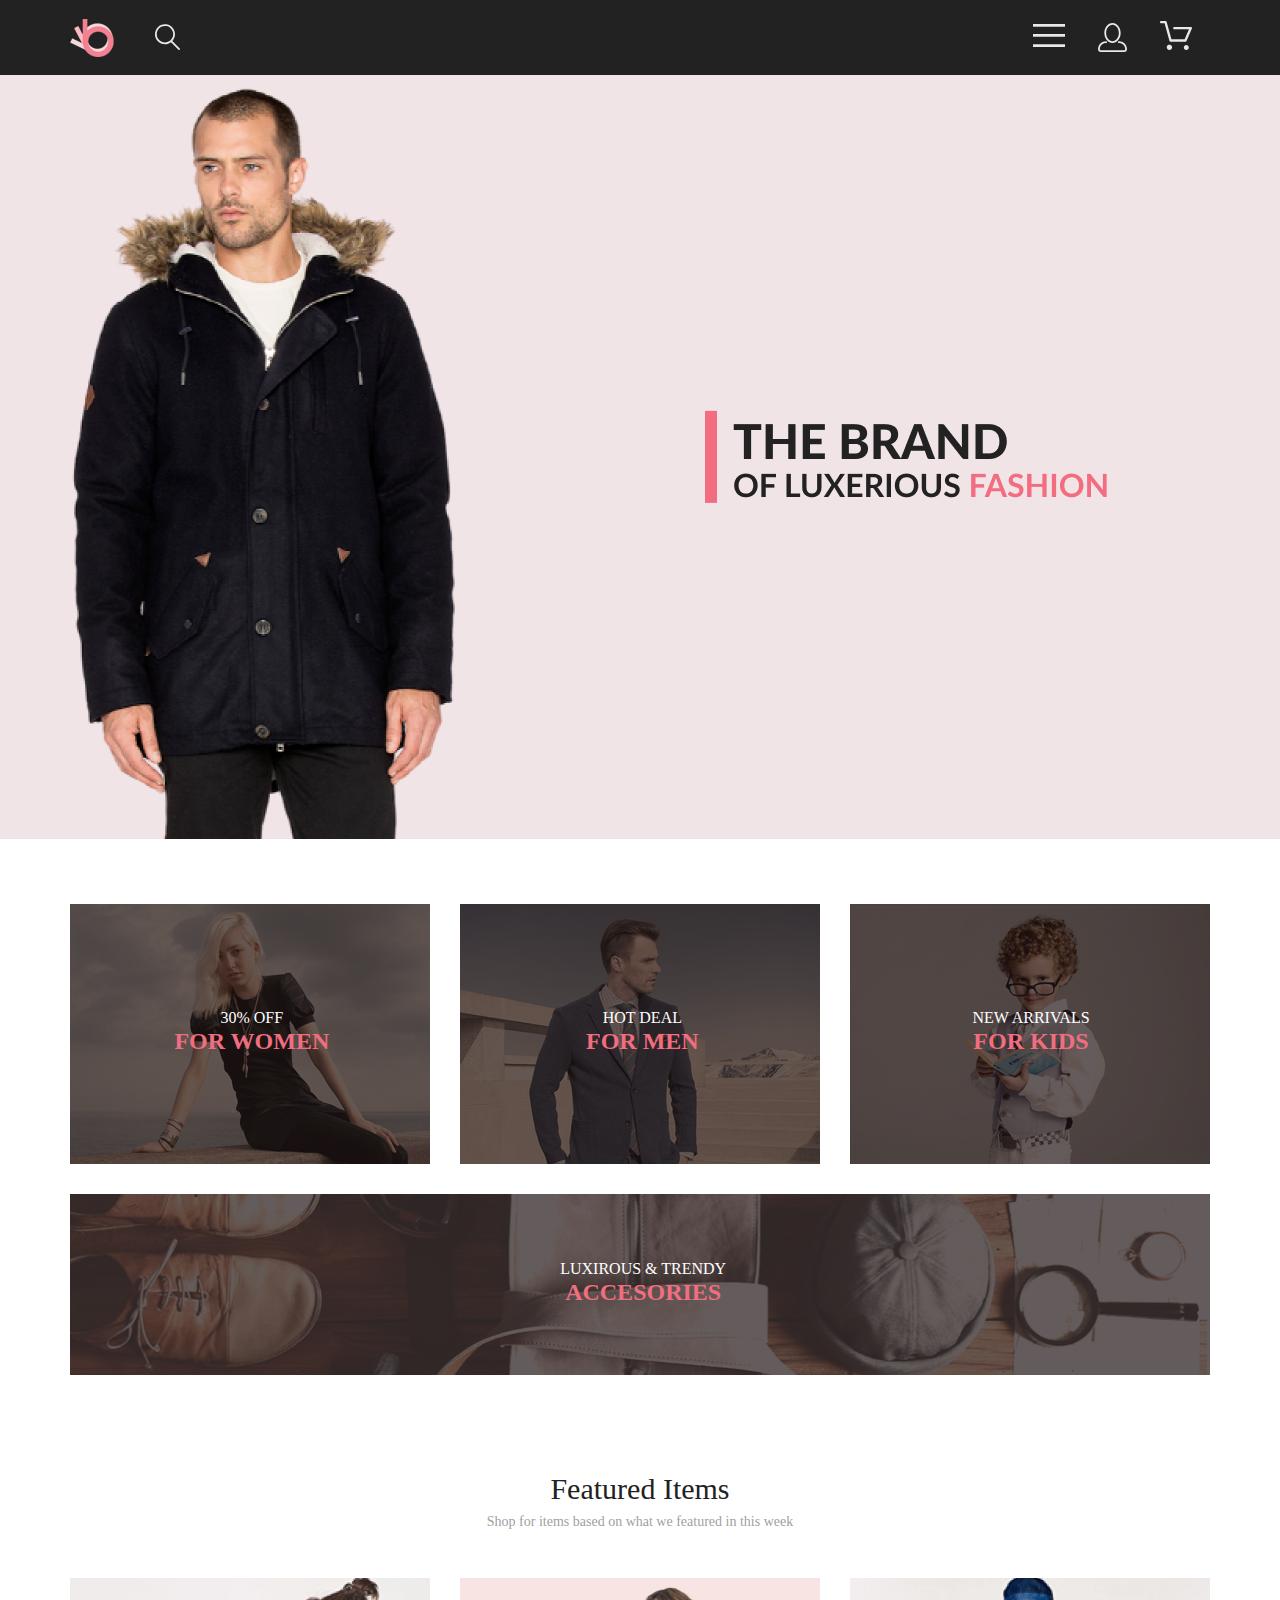
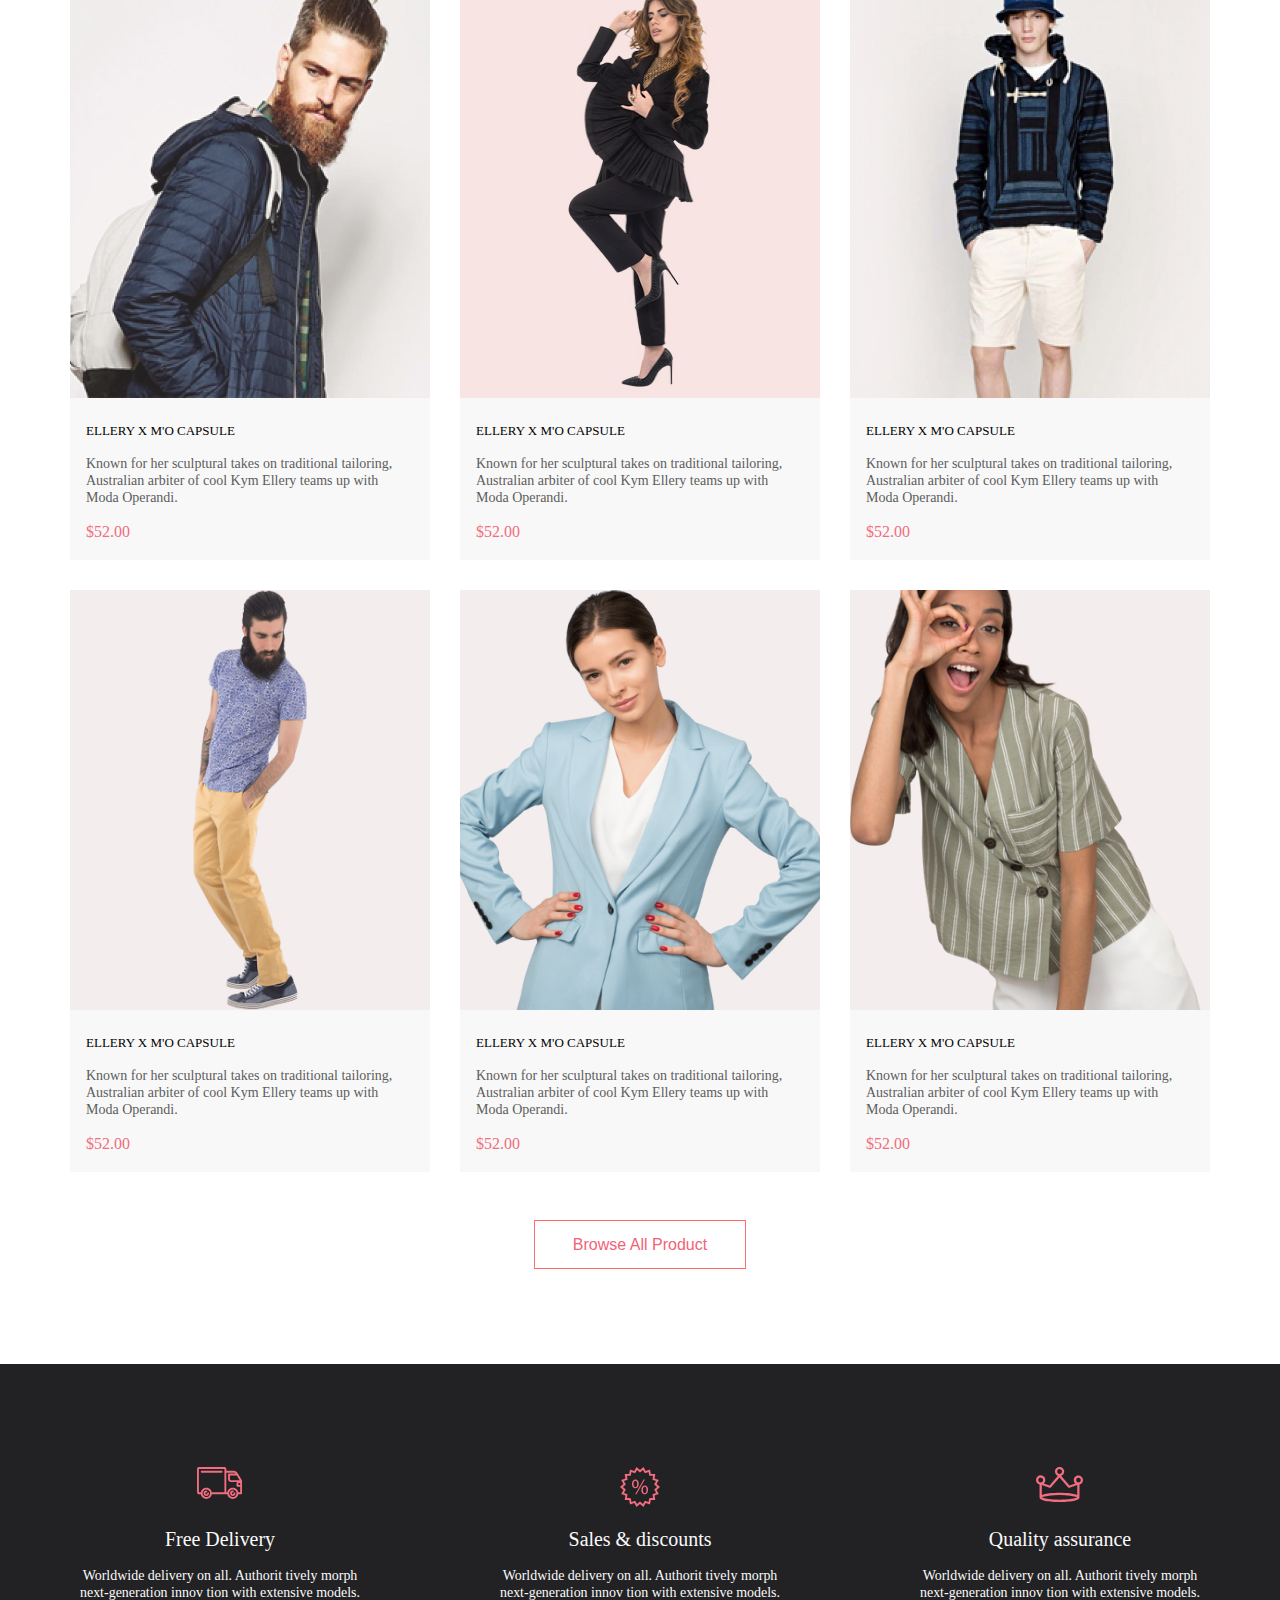
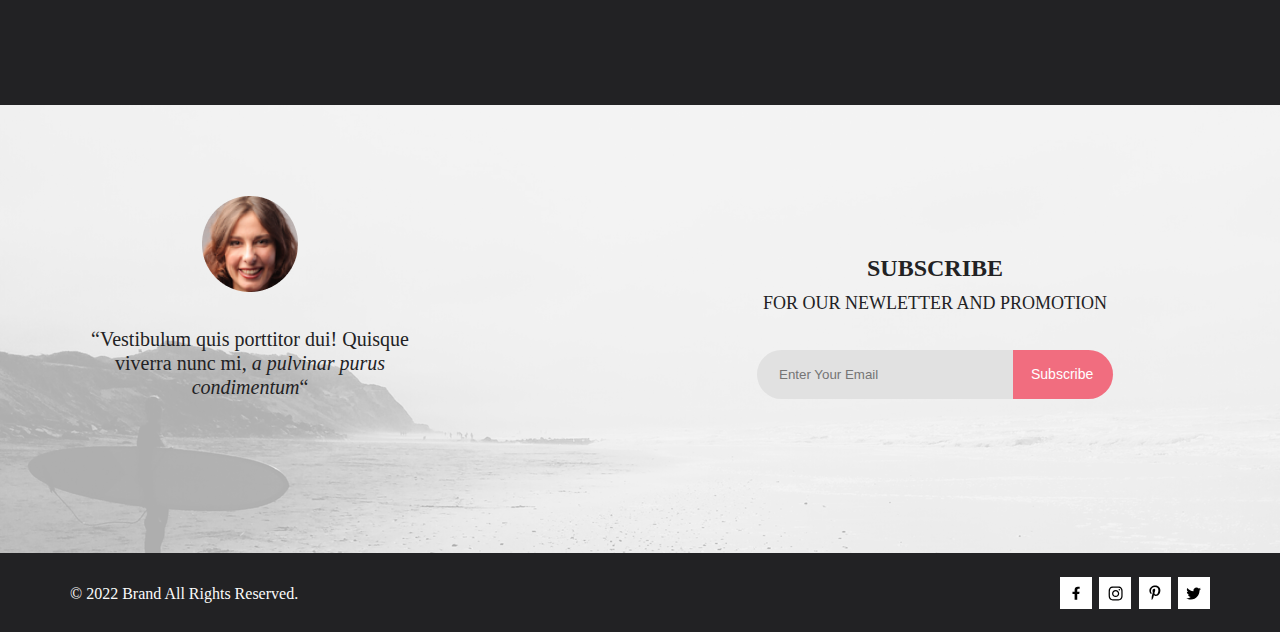
<file: task_12/index.html>
<!DOCTYPE html>
<html lang="en">

<head>
  <meta charset="UTF-8">
  <meta http-equiv="X-UA-Compatible" content="IE=edge">
  <meta name="viewport" content="width=device-width, initial-scale=1.0">
  <title>maket</title>
  <link rel="stylesheet" href="style.css">
  <script src="data.js"></script>
  <script src="code.js" defer></script>
</head>

<body>
  <header class="head">
    <div class="container">
      <div class="header">
        <div class="logo_search">
          <a href="#"><img width="44px" src="img/logo.png" alt="logo" /></a>
          <button class="btn_nav">
            <img width="26px" src="img/search.svg" alt="search" />
          </button>
        </div>
        <div class="nav">
          <div class="dropdown">
            <button class="btn_nav">
              <img width="32px" src="img/bars.svg" alt="bars" />
            </button>
            <div class="dropdown_menu">
              <h4 class="menu_heading">MENU</h4>
              <a href="#" class="menu_section">MEN</a>
              <a href="" class="section_categories">Accessories</a>
              <a href="" class="section_categories">Bags</a>
              <a href="" class="section_categories">Denim</a>
              <a href="" class="section_categories">T-Shirts</a>
              <a href="#" class="menu_section">WOMEN</a>
              <a href="" class="section_categories">Accessories</a>
              <a href="" class="section_categories">Jackets & Coats</a>
              <a href="" class="section_categories">Polos</a>
              <a href="" class="section_categories">T-Shirts</a>
              <a href="" class="section_categories">Shirts</a>
              <a href="#" class="menu_section">KIDS</a>
              <a href="" class="section_categories">Accessories</a>
              <a href="" class="section_categories">Jackets & Coats</a>
              <a href="" class="section_categories">Polos</a>
              <a href="" class="section_categories">T-Shirts</a>
              <a href="" class="section_categories">Shirts</a>
              <a href="" class="section_categories">Bags</a>
            </div>
          </div>
          <button class="btn_nav man">
            <img width="29px" src="img/man.svg" alt="man" />
          </button>
          <div class="cart_top">
            <button class="btn_nav">
              <img width="32px" src="img/basket.svg" alt="basket" />
            </button>
            <div class="count_block hide">
              <img class="cart_count" src="img/cart_count.svg" alt="cart_count" />
              <p class="cart_num"></p>
            </div>
          </div>
        </div>
      </div>
    </div>
  </header>
  <main class="main">
    <div class="main_pic">
      <div class="container">
        <div class="main_info">
          <img class="main_info_img1" src="img/main_man.png" alt="man" />
          <img class="main_info_img2" src="img/heading_main.png" alt="heading" />
        </div>
      </div>
    </div>
    <div class="categories">
      <div class="container">
        <div class="categories_links">
          <div class="item_1">
            <a class="item_link" href="#"><img src="img/women.png" alt="for women" height="100%" /></a>
            <div class="links_descr l_d1">
              <p class="links_descr1">30% OFF</p>
              <p class="links_descr2">FOR WOMEN</p>
            </div>
          </div>
          <div class="item_2">
            <a class="item_link" href="#"><img src="img/men.png" alt="for men" height="100%" /></a>
            <div class="links_descr l_d2">
              <p class="links_descr1">HOT DEAL</p>
              <p class="links_descr2">FOR MEN</p>
            </div>
          </div>
          <div class="item_3">
            <a class="item_link" href="#"><img src="img/kids.png" alt="for kids" height="100%" /></a>
            <div class="links_descr l_d3">
              <p class="links_descr1">NEW ARRIVALS</p>
              <p class="links_descr2">FOR KIDS</p>
            </div>
          </div>
          <div class="item_4">
            <a class="accesories_link" href="#"><img class="acs1" src="img/accessories.png" alt="accesories"
                height="100%" />
              <img class="acs2" src="img/accessories2.png" alt="accesories2" />
            </a>
            <div class="links_descr l_d4">
              <p class="links_descr1">LUXIROUS & TRENDY</p>
              <p class="links_descr2">ACCESORIES</p>
            </div>
          </div>
        </div>
      </div>
    </div>
    <section class="featured_items">
      <div class="container">
        <div class="fi_heading">
          <h2 class="fi_head">Featured Items</h2>
          <p class="fi_text">
            Shop for items based on what we featured in this week
          </p>
        </div>
        <div class="fi_catalog">
          <template class="template">
            <div class="fi_catalog_item">
              <div class="add_to_cart">
                <button class="cart">
                  <img src="img/cart.svg" alt="cart" />Add to Cart
                </button>
              </div>
              <a class="img__link" href="#">
                <img class="fi_catalog_image" src="img/fi_item1.jpg" alt="item1" /></a>
              <h4 class="item_name">ELLERY X M'O CAPSULE</h4>
              <p class="description">
                Known for her sculptural takes on traditional tailoring,
                Australian arbiter of cool Kym Ellery teams up with Moda
                Operandi.
              </p>
              <p class="price">$52.00</p>
            </div>
          </template>
        </div>
        <div class="buttons">
          <button class="view_all">Browse All Product</button>
        </div>
      </div>
    </section>
  </main>
  <footer class="footer">
    <div class="footer__part1">
      <div class="container">
        <div class="part1">
          <div class="part1__section">
            <img class="part1__img" src="img/delivery.svg" alt="delivery" />
            <div class="part1__info">
              <h4 class="part1__heading">Free Delivery</h4>
              <p class="part1_text">
                Worldwide delivery on all. Authorit tively morph
                next-generation innov tion with extensive models.
              </p>
            </div>
          </div>
          <div class="part1__section">
            <img src="img/sales.svg" alt="sales" class="part1__img" />
            <div class="part1__info">
              <h4 class="part1__heading">Sales & discounts</h4>
              <p class="part1_text">
                Worldwide delivery on all. Authorit tively morph
                next-generation innov tion with extensive models.
              </p>
            </div>
          </div>
          <div class="part1__section">
            <img src="img/quality.svg" alt="quality" class="part1__img" />
            <div class="part1__info">
              <h4 class="part1__heading">Quality assurance</h4>
              <p class="part1_text">
                Worldwide delivery on all. Authorit tively morph
                next-generation innov tion with extensive models.
              </p>
            </div>
          </div>
        </div>
      </div>
    </div>
    <div class="footer__part2">
      <div class="footer__background">
        <div class="container">
          <div class="part2">
            <div class="part2__info">
              <img src="img/footer_woman.png" alt="woman_photo" />
              <p class="part2__text">
                “Vestibulum quis porttitor dui! Quisque viverra nunc mi,
                <i>a pulvinar purus condimentum</i>“
              </p>
            </div>
            <div class="part2__subscribe">
              <div class="part2__subscribe__info">
                <h4 class="subscribe__heading">SUBSCRIBE</h4>
                <p class="subscribe__text">FOR OUR NEWLETTER AND PROMOTION</p>
              </div>
              <div class="part2__subscribe__buttons">
                <input type="email" placeholder="Enter Your Email" class="button_input_email" />
                <button class="button__subscribe">Subscribe</button>
              </div>
            </div>
          </div>
        </div>
      </div>
    </div>
    <div class="footer__part3">
      <div class="container">
        <div class="part3">
          <div class="footer__part3__text">
            <p class="part3__text">© 2022 Brand All Rights Reserved.</p>
          </div>
          <div class="footer__part3__icons">
            <div class="icons-background">
              <svg class="footer__icons" width="8" height="14.7" viewBox="0 0 9 15" xmlns="http://www.w3.org/2000/svg">
                <path
                  d="M8.08836 8.28L8.50686 5.61602H5.89022V3.88729C5.89022 3.15848 6.25574 2.44806 7.42765 2.44806H8.61722V0.179975C8.61722 0.179975 7.53772 0 6.50561 0C4.35073 0 2.9422 1.27593 2.9422 3.5857V5.61602H0.546875V8.28H2.9422V14.72H5.89022V8.28H8.08836Z" />
              </svg>
            </div>
            <div class="icons-background icon-2">
              <svg class="footer__icons" width="15" height="15" viewBox="0 0 16 15" xmlns="http://www.w3.org/2000/svg">
                <path
                  d="M8.13677 3.68162C6.02163 3.68162 4.31555 5.38494 4.31555 7.49666C4.31555 9.60838 6.02163 11.3117 8.13677 11.3117C10.2519 11.3117 11.958 9.60838 11.958 7.49666C11.958 5.38494 10.2519 3.68162 8.13677 3.68162ZM8.13677 9.97693C6.76991 9.97693 5.65248 8.86463 5.65248 7.49666C5.65248 6.12869 6.76658 5.01639 8.13677 5.01639C9.50695 5.01639 10.6211 6.12869 10.6211 7.49666C10.6211 8.86463 9.50363 9.97693 8.13677 9.97693V9.97693ZM13.0056 3.52557C13.0056 4.02029 12.6065 4.41541 12.1143 4.41541C11.6188 4.41541 11.223 4.01697 11.223 3.52557C11.223 3.03416 11.6221 2.63572 12.1143 2.63572C12.6065 2.63572 13.0056 3.03416 13.0056 3.52557ZM15.5364 4.42869C15.4799 3.2367 15.2072 2.18084 14.3325 1.31092C13.4612 0.440997 12.4036 0.168732 11.2097 0.108966C9.9792 0.0392395 6.29101 0.0392395 5.0605 0.108966C3.8699 0.165411 2.81233 0.437677 1.93768 1.3076C1.06302 2.17752 0.793639 3.23338 0.733776 4.42537C0.663937 5.65389 0.663937 9.33611 0.733776 10.5646C0.790313 11.7566 1.06302 12.8125 1.93768 13.6824C2.81233 14.5523 3.86658 14.8246 5.0605 14.8844C6.29101 14.9541 9.9792 14.9541 11.2097 14.8844C12.4036 14.8279 13.4612 14.5556 14.3325 13.6824C15.2039 12.8125 15.4766 11.7566 15.5364 10.5646C15.6063 9.33611 15.6063 5.65721 15.5364 4.42869V4.42869ZM13.9468 11.8828C13.6874 12.5336 13.1852 13.0349 12.53 13.2972C11.5489 13.6857 9.22094 13.5961 8.13677 13.5961C7.05259 13.5961 4.72128 13.6824 3.74353 13.2972C3.09169 13.0383 2.58951 12.5369 2.32678 11.8828C1.93768 10.9033 2.02747 8.57908 2.02747 7.49666C2.02747 6.41424 1.941 4.0867 2.32678 3.11053C2.58619 2.45975 3.08837 1.95838 3.74353 1.69608C4.72461 1.3076 7.05259 1.39725 8.13677 1.39725C9.22094 1.39725 11.5523 1.31092 12.53 1.69608C13.1818 1.95506 13.684 2.45643 13.9468 3.11053C14.3359 4.09002 14.2461 6.41424 14.2461 7.49666C14.2461 8.57908 14.3359 10.9066 13.9468 11.8828Z" />
              </svg>
            </div>
            <div class="icons-background icon-3">
              <svg class="footer__icons" width="12" height="15.6" viewBox="0 0 13 16"
                xmlns="http://www.w3.org/2000/svg">
                <path
                  d="M6.7402 0.203125C3.55552 0.203125 0.408081 2.34063 0.408081 5.8C0.408081 8 1.63726 9.25 2.38221 9.25C2.68951 9.25 2.86643 8.3875 2.86643 8.14375C2.86643 7.85313 2.13079 7.23438 2.13079 6.025C2.13079 3.5125 4.03043 1.73125 6.48878 1.73125C8.60259 1.73125 10.167 2.94062 10.167 5.1625C10.167 6.82187 9.50585 9.93437 7.3641 9.93437C6.59121 9.93437 5.93006 9.37188 5.93006 8.56563C5.93006 7.38438 6.74951 6.24062 6.74951 5.02187C6.74951 2.95312 3.83487 3.32812 3.83487 5.82812C3.83487 6.35312 3.90006 6.93437 4.13286 7.4125C3.70451 9.26875 2.82919 12.0344 2.82919 13.9469C2.82919 14.5375 2.91299 15.1188 2.96886 15.7094C3.0744 15.8281 3.02163 15.8156 3.18304 15.7563C4.74744 13.6 4.69157 13.1781 5.39928 10.3562C5.78107 11.0875 6.76814 11.4812 7.55034 11.4812C10.8468 11.4812 12.3274 8.24688 12.3274 5.33125C12.3274 2.22813 9.66415 0.203125 6.7402 0.203125Z" />
              </svg>
            </div>
            <div class="icons-background icon-4">
              <svg class="footer__icons" width="16" height="13" viewBox="0 0 17 14" xmlns="http://www.w3.org/2000/svg">
                <path
                  d="M14.4181 3.74107C14.4281 3.88319 14.4281 4.02535 14.4281 4.16747C14.4281 8.50247 11.1509 13.4974 5.16096 13.4974C3.31558 13.4974 1.60132 12.9593 0.159302 12.0253C0.421495 12.0558 0.673569 12.0659 0.94585 12.0659C2.46851 12.0659 3.8702 11.5482 4.98953 10.6649C3.5576 10.6345 2.3576 9.69031 1.94415 8.39081C2.14585 8.42125 2.34751 8.44156 2.5593 8.44156C2.85172 8.44156 3.14418 8.40094 3.41643 8.32991C1.92401 8.02531 0.80465 6.70553 0.80465 5.11163V5.07103C1.23824 5.31469 1.74249 5.46697 2.2769 5.48725C1.39959 4.89841 0.824826 3.89335 0.824826 2.75628C0.824826 2.14716 0.98614 1.58878 1.26851 1.10147C2.87187 3.09131 5.28195 4.39078 7.98443 4.53294C7.93403 4.28928 7.90376 4.0355 7.90376 3.78169C7.90376 1.97457 9.35586 0.502502 11.1609 0.502502C12.0987 0.502502 12.9457 0.89844 13.5407 1.53803C14.2768 1.39591 14.9827 1.12178 15.6079 0.746159C15.3659 1.5076 14.8516 2.14719 14.176 2.55325C14.8315 2.48222 15.4668 2.29944 16.0516 2.04566C15.608 2.69538 15.0533 3.27403 14.4181 3.74107V3.74107Z" />
              </svg>
            </div>
          </div>
        </div>
      </div>
    </div>
  </footer>
</body>

</html>
</file>
<file: task_12/style.css>
*{
  margin: 0;
  padding: 0;
  box-sizing: border-box;
  text-decoration: none;
  scroll-behavior: smooth;
}
img {
  display: block;
  max-width: 100%;
}
body {
  scroll-behavior: smooth;
  text-rendering: optimizeSpeed;
  font-family: "Lato";
  font-style: normal;
}
header {
  background: #222222;
}

.fix__head {
  width: 100%;
  position: fixed;
  top: 0;
  left: 0;
  z-index: 10;
  background: #222222;
}
.container {
  max-width: 1140px;
  margin: 0 auto;
}
.header {
  display: flex;
  justify-content: space-between;
  height: 75px;
}
.logo_search {
  display: flex;
  justify-content: flex-start;
  gap: 40px;
  align-items: center;
}
.nav {
  display: flex;
  justify-content: space-between;
  gap: 33px;
  align-items: center;
}
.btn_nav {
  background: none;
  border: none;
}
.dropdown {
  position: relative;
}
.dropdown_menu {
  padding: 32px 32px 32px 32px;
  width: 232px;
  height: 634px;
  position: absolute;
  left: -57px;
  top: 51px;
  background: #ffffff;
  display: flex;
  flex-direction: column;
  gap: 11px;
  box-shadow: 0px 8px 16px 0px rgba(0, 0, 0, 0.2);
  visibility: hidden;
  z-index: 1;
}
.menu_heading {
  font-weight: 700;
  font-size: 14px;
  line-height: 17px;
  color: #000000;
  margin-bottom: 13px;
}
.menu_section {
  margin-top: 9px;
  font-weight: 400;
  font-size: 14px;
  line-height: 17px;
  color: #f16d7f;
}
.section_categories {
  margin-left: 20px;
  font-weight: 400;
  font-size: 14px;
  line-height: 17px;
  color: #6f6e6e;
}

.dropdown:hover .dropdown_menu {
  visibility: visible;
}

.cart_top {
  position: relative;
  display: block;
  width: 50px;
}

.cart_num {
  position: absolute;
  top: -4px;
  left: 27px;
  font-weight: 400;
  font-size: 12px;
  line-height: 14px;
  color: #FFFFFF;
  z-index: 1;
}
.cart_count {
  top: -6px;
  position: absolute;
  z-index: 0;
  right: 10px;
}

.main_pic {
  background: #f1e4e6;
}
.main_info {
  display: flex;
  justify-content: space-between;
  align-items: center;
  padding-right: 100px;
}
.categories {
  padding-top: 65px;
}
.item_1,
.item_2,
.item_3,
.item_4 {
  position: relative;
  background: #211616;
  border: none;
}

.categories_links {
  display: grid;
  grid-template-columns: repeat(3, 1fr);
  grid-template-rows: 1.44fr 1fr;
  gap: 30px;
  margin-bottom: 96px;
}
.accesories_link {
  grid-column: span 3;
  opacity: 0.3;
}
.acs2 {
  display: none;
}
.item_4 {
  grid-column: span 3;
}

.item_link {
  opacity: 0.3;
}

.fi_heading {
  display: flex;
  flex-direction: column;
  align-items: center;
  gap: 6px;
  padding-bottom: 48px;
}
.fi_head {
  font-weight: 400;
  font-size: 30px;
  line-height: 36px;
  color: #222222;
}
.fi_text {
  font-weight: 400;
  font-size: 14px;
  line-height: 17px;
  color: #9f9f9f;
}

.fi_catalog_item {
  width: 360px;
  background: #f8f8f8;
  padding-bottom: 19px;
}

.links_descr {
  position: absolute;
}

.l_d1 {
  top: 40%;
  left: 29%;
}
.l_d2 {
  top: 40%;
  left: 35%;
}

.l_d3 {
  top: 40%;
  left: 34%;
}
.l_d4 {
  top: 36%;
  left: 43%;
}
.links_descr1 {
  font-weight: 400;
font-size: 16px;
line-height: 19px;
text-align: center;
color: #FFFFFF;
}

.links_descr2 {
  font-weight: 700;
font-size: 24px;
line-height: 28.8px;
text-align: center;
color: #F16D7F;
}
.item_name {
  font-weight: 400;
  font-size: 13px;
  line-height: 16px;
  color: #000000;
  margin-top: 25px;
  margin-bottom: 16px;
  margin-left: 16px;
  margin-right: 28px;
}
.description {
  font-weight: 300;
  font-size: 14px;
  line-height: 17px;
  color: #5d5d5d;
  margin-bottom: 16px;
  margin-left: 16px;
  margin-right: 28px;
}
.price {
  font-weight: 400;
  font-size: 16px;
  line-height: 19px;
  color: #f16d7f;
  margin-left: 16px;
  margin-right: 28px;
}

.fi_catalog {
  display: flex;
  flex-wrap: wrap;
  justify-content: center;
  gap: 30px;
  margin-bottom: 48px;
}
.add_to_cart {
  width: 360px;
  height: 420px;
  background: rgba(58, 56, 56, 0.86);
  position: absolute;
  z-index: 2;
  display: none;
}
.cart {
  width: 140px;
  position: absolute;
  top: 44.9%;
  left: 31%;
  background: none;
  border: 1px solid #ffffff;
  font-weight: 400;
  font-size: 14px;
  line-height: 17px;
  color: #ffffff;
  display: flex;
  justify-content: flex-start;
  gap: 11px;
  align-items: center;
  padding: 10px 15px 8px 13px;
  cursor: pointer;
}

.fi_catalog_item:hover .add_to_cart {
  display: block;
}
.buttons {
  display: flex;
  justify-content: center;
  padding-bottom: 95.5px;
}
.view_all {
  font-weight: 400;
  font-size: 16px;
  line-height: 19px;
  color: #f26376;
  padding: 14px 38px;
  border: 1px solid #ff6a6a;
  background-color: #fff;
  cursor: pointer;
}
.view_all:hover {
  background: #F16D7F;
color:white;
}

.footer__part1 {
  background: #222224;
  padding-top: 103px;
  padding-bottom: 104px;
}
.part1 {
  display: flex;
  justify-content: space-between;
  gap: 30px;
}
.part1__section {
  display: flex;
  flex-direction: column;
  align-items: center;
  justify-content: space-between;
  height: 134px;
}
.part1__info {
  display: flex;
  flex-direction: column;
  gap: 16px;
  align-items: center;
  max-width: 300px;
}
.part1__heading {
  font-weight: 400;
font-size: 19.96px;
line-height: 24px;
color: #FBFBFB;
}
.part1_text {
  font-weight: 300;
font-size: 13.972px;
line-height: 17px;
text-align: center;
color: #FBFBFB;
}
.footer__part2 {
background: url(img/footer_background.png);
background-size: cover;
height: 448px;
position: relative;
background-position: center;
}
.footer__background {
  width: 100vw;
  height: 100%;
  position: absolute;
  top: 0;
  background: rgba(244, 244, 244, 0.7);
}
.part2 {
  padding-top: 91px;
padding-bottom: 156px;
padding-right: 97px;
  display: flex;
  flex-direction: row;
  justify-content: space-between;
  align-items: flex-end;
}
.part2__text {
  font-weight: 400;
font-size: 20px;
line-height: 24px;
text-align: center;
color: #222224;
max-width: 360px;
}
.part2__info {
  display: flex;
  flex-direction: column;
  align-items: center;
  gap: 35px;
}
.part2__subscribe {
  display: flex;
  flex-direction: column;
  max-width: 557px;
  align-items: center;
  gap: 32px;
}

.subscribe__heading {
  font-weight: 700;
font-size: 24px;
line-height: 167.2%;
text-align: center;
color: #222224;
}
.subscribe__text {
  font-weight: 400;
  font-size: 18px;
  line-height: 30.1px;
  text-align: center;
  color: #222224;
}
.part2__subscribe__buttons {
  display: flex;
}
.button_input_email {
  height: 49px;
  min-width: 256px;
  padding-left: 22px;
  background: #E1E1E1;
  border: none;
  border-radius: 30px 0 0 30px;
}
.button__subscribe {
  padding-left: 18px;
  padding-right: 22px;
  background: #F16D7F;
  border: none;
  max-width: 100px;
  height: 49px;
  font-weight: 400;
font-size: 14px;
line-height: 17px;
display: flex;
align-items: center;
text-align: center;
color: #FFFFFF;
border-radius: 0 30px 30px 0;
}
.footer__part3 {
  background: #222224;
  padding-top: 24px;;
  padding-bottom: 23px;
}
.footer__part3__icons {
  display: flex;
  gap: 7.3px;
}
.icons-background {
  width: 32px;
  height: 32px;
  background: #fff;
  display: flex;
  justify-content: center;
  align-items: center;
}

.part3 {
  display: flex;
  justify-content: space-between;
  align-items: center;
}
.part3__text {
  font-weight: 400;
font-size: 16px;
line-height: 19px;
color: #FBFBFB;
}

.icons-background:hover .footer__icons {
  fill:#FFFFFF;
}
.icons-background:hover {
  background: #F16D7F;
}

.hide {
  display: none;
}

@media (max-width: 768px) {
  .container {
    max-width: 736px;
    margin: 0 auto;
  }

  .nav {
    gap: 25px;
  }
  .btn_nav {
    background: none;
    border: none;
  }
  .cart {
    margin-left: 17px;
  }
  .dropdown_menu {
    left: -72px;
  }

  .main_info {
    padding-left: 100px;
    padding-right: 0px;
  }
  .main_info_img2 {
    width: 311px;
  }
  .main_info_img1 {
    height: 368px;
  }

  .categories_links {
    gap: 20px;
    margin-bottom: 110px;
  }

  .fi_heading {
    gap: 3px;
    padding-bottom: 73px;
  }

  .item_name {
    margin-top: 25px;
    margin-bottom: 12px;
    margin-left: 18px;
  }

  .fi_catalog {
    grid-template-columns: repeat(2, 1fr);
    grid-template-rows: repeat(3, 1fr);
    gap: 16px;
    margin-bottom: 33px;
  }

  .buttons {
    padding-bottom: 70px;
  }

  .part1 {
    flex-direction: column;
    gap: 48px;
  }

  .footer__part1 {
    padding-top: 48px;
    padding-bottom: 64px;
  }

  .part2 {
    flex-direction:column;
    gap: 48px;
    padding-right: 0;
    align-items: center;
  }

  .footer__part2 {
    background: url(img/photo_subscribe.png);
    padding-bottom: 140px;
    height: 614px;
  }
.part3 {
  padding-left: 32px;
  padding-right: 32px;
}


}
@media (max-width:375px) {
  .container {
    max-width: 343px;
  }
  .man {
    display: none;
  }
  .cart_top {
    display: none;
  }
  .dropdown_menu {
    left: -192px;
  }
  .main_info {
    padding: 148px 56px;
  }
  .main_info_img1 {
    display: none;
  }

  .categories_links {
    display: flex;
    flex-direction:column;
    gap:32px;
    margin-bottom: 64px;
  }
  
  .acs1 {
    display: none;
  }
  .acs2 {
    display: block;
  }
  .l_d4 {
    top: 27%;
    left: 27%;
  }
 
  .fi_catalog_item {
    max-width: 343px;
  }
  .fi_heading {
    padding-bottom: 64px;
  }
  .fi_catalog {
    display: flex;
    flex-direction:column;
    margin-bottom: 41px;
  }
  .add_to_cart {
    width: 343px;
    height: 400.16px;
  }

  .part1__info {
    max-width: 300px;
  }

  .footer__part1 {
    padding-bottom: 81px;
  }
  .part1 {
    gap: 46px;
  }
  .part1__info {
    gap: 14px;
  }
  .part2 {
    padding-top: 54px;
    padding-bottom: 109.92px;
    gap: 59px;
    padding-right: 0;
  }

  .part2__text {
    font-size: 18px;
    width: 343px;
  }

  .part2__subscribe {
    gap: 22.15px;
  }

  .buttons {
    padding-bottom: 85px;
}
.button__subscribe {
  max-width: 95px;
}

.button_input_email {
  max-width: 246px;
}
.subscribe__text {
  font-size: 14px;
}

.part3 {
  flex-direction: column-reverse;
  gap: 40px;
}
.footer__part3 {
  padding-top: 43px;
  padding-bottom: 9px;
}
}
</file>
